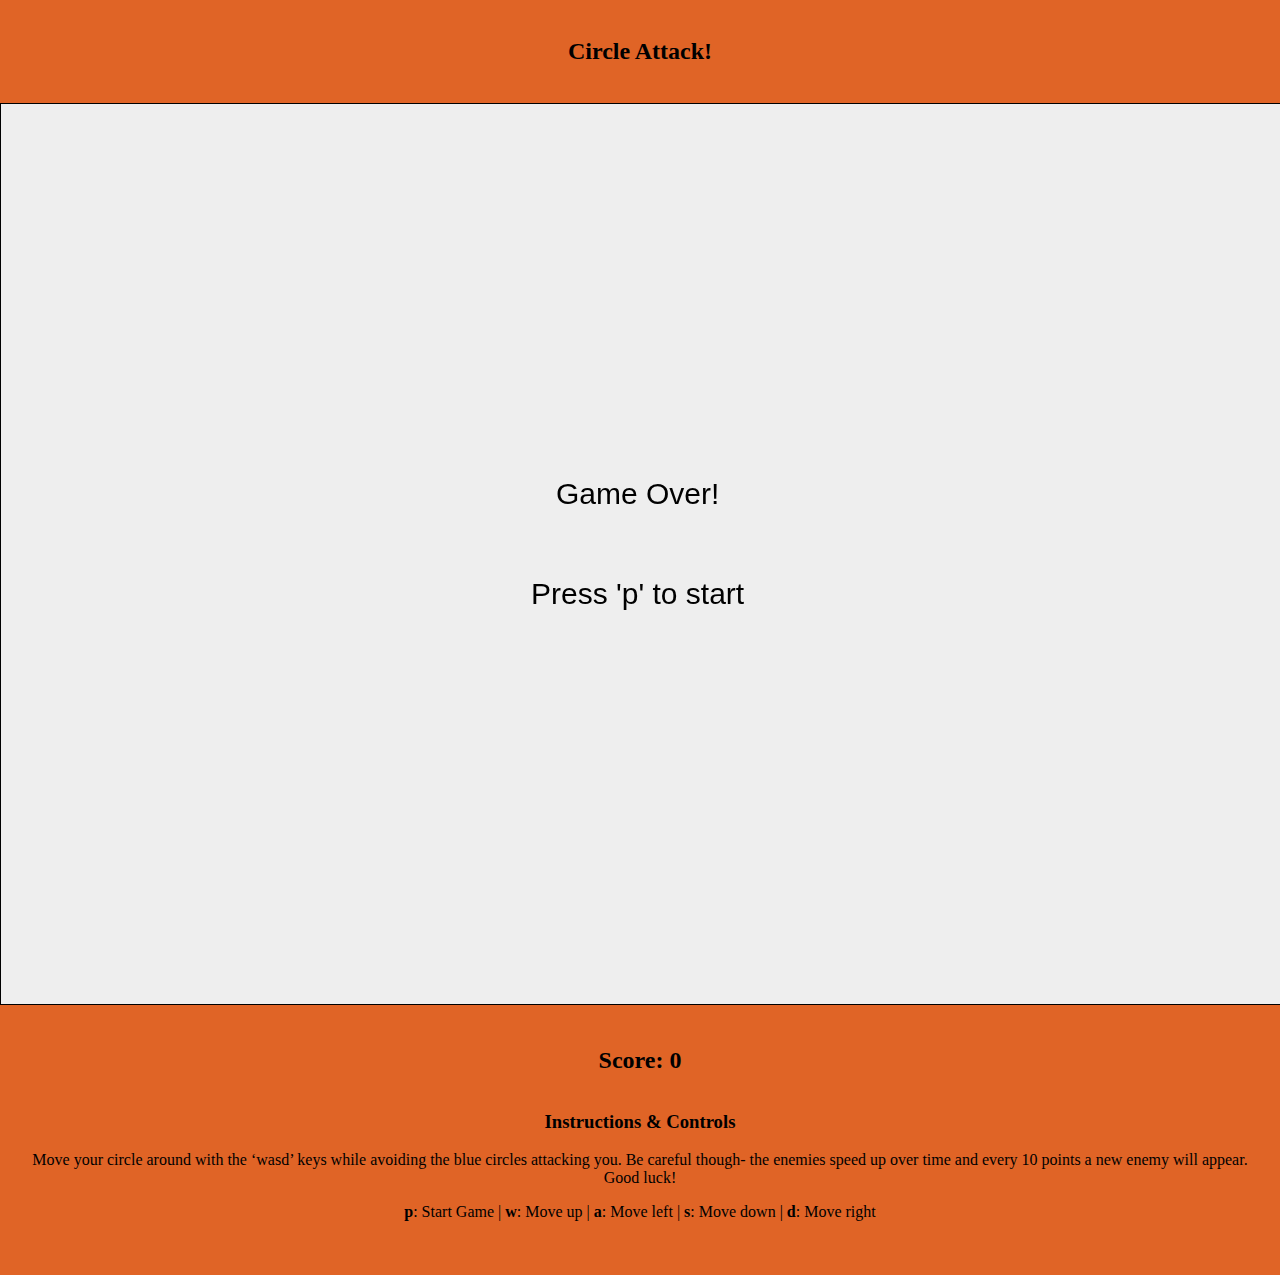
<file: CircleAttack/index.html>
<!DOCTYPE html>
<html lang="en">
    <head>
        <meta charset="UTF-8">
        <meta name="viewport" content="width=device-width, initial-scale=1.0">
        <title>Circle Attack!</title>
        <link rel="stylesheet" href="style.css" />
    </head>
    <body>
        </br>
        <div id="section">
            <h2> Circle Attack! </h2>
        </div>
        </br>

        <center>
            <canvas id="myCanvas" width="500" height="320"></canvas>
        </center>
        </br>

        <div id="scoreText">
            <h2> Score: 0 </h2>
            </br>
            <h3> Instructions & Controls </h3>
            Move your circle around with the ‘wasd’ keys while avoiding the blue circles attacking you. Be careful though-
            the enemies speed up over time and every 10 points a new enemy will appear. Good luck!
            <p> <b>p</b>: Start Game | <b>w</b>: Move up | <b>a</b>: Move left | <b>s</b>: Move down | <b>d</b>: Move right
            </p>
        </div>
        </br>
        <script src="script.js"></script>
    </body>
</html>
</file>
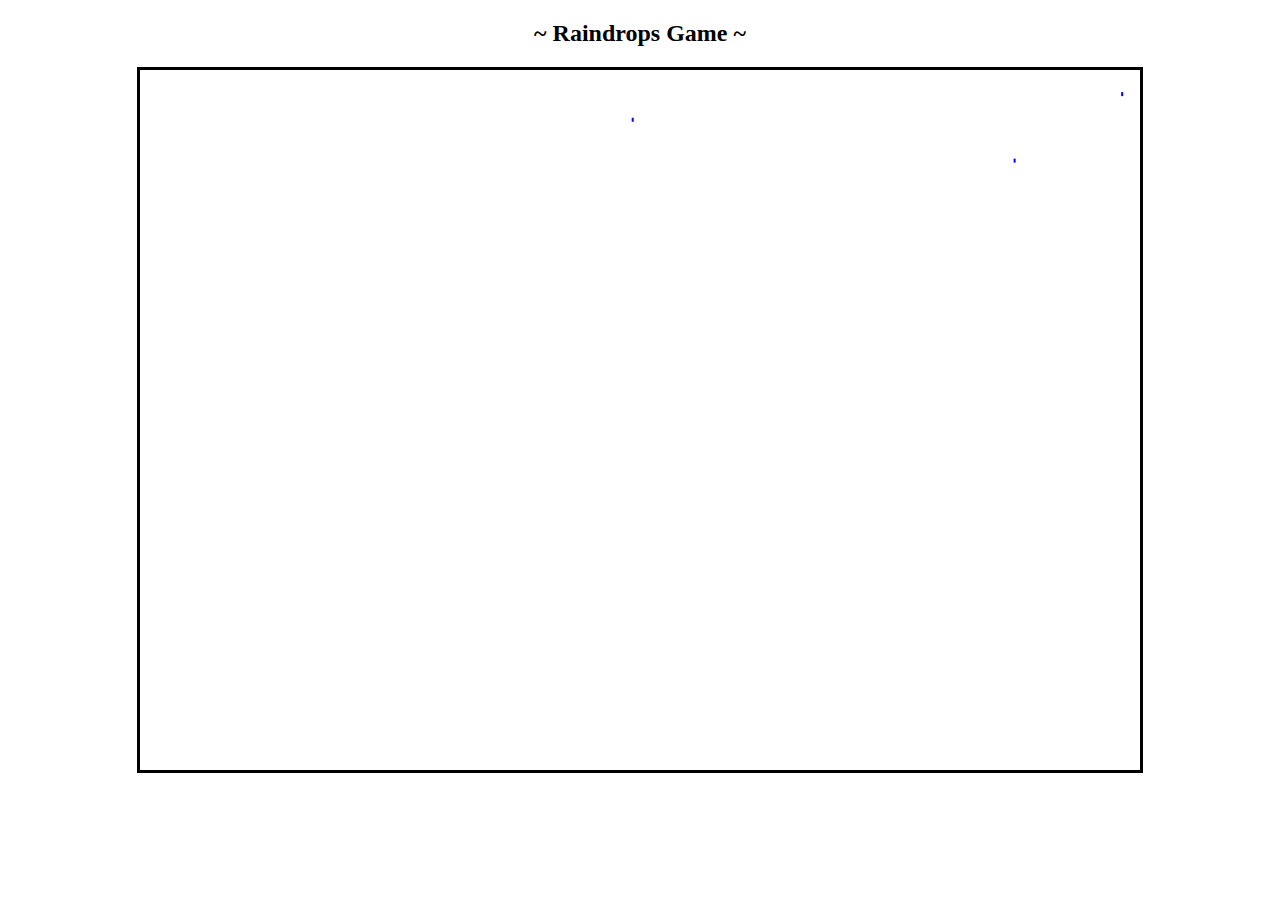
<file: Raindrops/index.html>
<!DOCTYPE html>
<html lang="en">
    <head>
        <meta charset="UTF-8">
        <meta name="viewport" content="width=device-width, initial-scale=1.0">
        <title>Raindrops</title>
        <link rel="stylesheet" href="style.css" />
    </head>
    <body>
        <div id="myDiv">
            <h2>~ Raindrops Game ~</h2>
        </div>
        <canvas id="myCanvas" width="1000" height="700"></canvas>
        <script src="script.js"></script>
    </body>
</html>
</file>
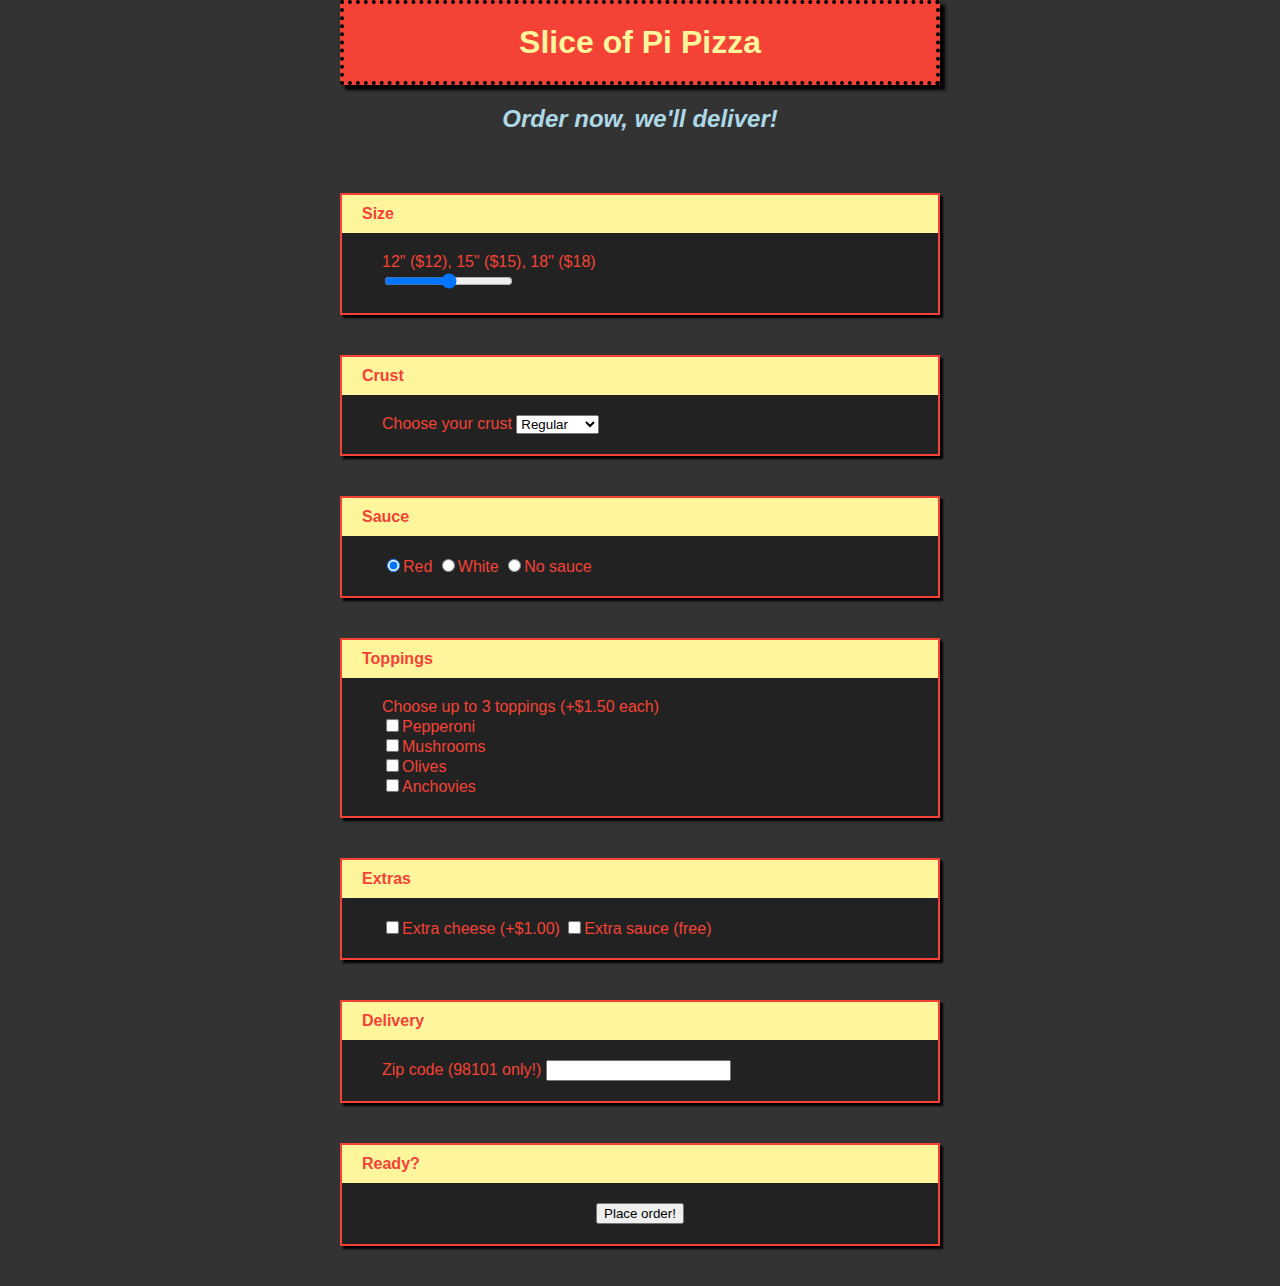
<file: SliceOfPi/index.html>
<!DOCTYPE html>
<html lang="en">
    <head>
        <meta charset="UTF-8">
        <meta name="viewport" content="width=device-width, initial-scale=1.0">
        <title>Slice of Pi!</title>
        <link rel="stylesheet" href="style.css" />
    </head>
    <body>
        <h1>Slice of Pi Pizza</h1>
        <h2 id="slogan"> Order now, we'll deliver!</h2>

        <div class="panel">
        <h4>Size</h4> 
        <div> <label>12" ($12), 15" ($15), 18" ($18)</label>
            <br>
            <input id="size-input" type="range" value="15" min="12" max="18" step="3"></input>
        </div>
        </div>

        <div class="panel">
        <h4>Crust</h4> 
        <div> Choose your crust
            <select id="crust-input">
            <option value="Regular">Regular</option>
            <option value="Thin">Thin</option>
            <option value="Deep-dish">Deep-dish</option>
            </select>
        </div>
        </div>

        <div class="panel">
        <h4>Sauce</h4>
        <div>
            <input type="radio" name="sauce" value="Red" checked>Red</input>
            <input type="radio" name="sauce" value="White">White</input>
            <input type="radio" name="sauce" value="No">No sauce</input>
        </div>
        </div>

        <div class="panel">
        <h4>Toppings</h4>   
        <div>
            Choose up to 3 toppings (+$1.50 each) <br>
            <input type="checkbox" name="topping" value="Pepperoni">Pepperoni</input>
            <br><input type="checkbox" name="topping" value="Mushrooms">Mushrooms</input>
            <br><input type="checkbox" name="topping" value="Olives">Olives</input>
            <br><input type="checkbox" name="topping" value="Anchovies">Anchovies</input>
        </div>
        </div>

        <div class="panel">
        <h4>Extras</h4>
        <div>
            <input id="extra-cheese-input" type="checkbox" value="Extra cheese">Extra cheese (+$1.00)</input>
            <input id="extra-sauce-input" type="checkbox" value="Extra sauce">Extra sauce (free)</input>
        </div>
        </div>

        <div class="panel">
        <h4>Delivery</h4> 
        <div> Zip code (98101 only!)
            <input id="zip-input" type="text"></input>
        </div>
        </div>

        <div class="panel">
        <h4>Ready?</h4>
        <div>
            <button id="order-button" onclick="handleOrderClick()">Place order!</button>
        </div>
        </div>
        <script src="script.js"></script>
    </body>
</html>
</file>
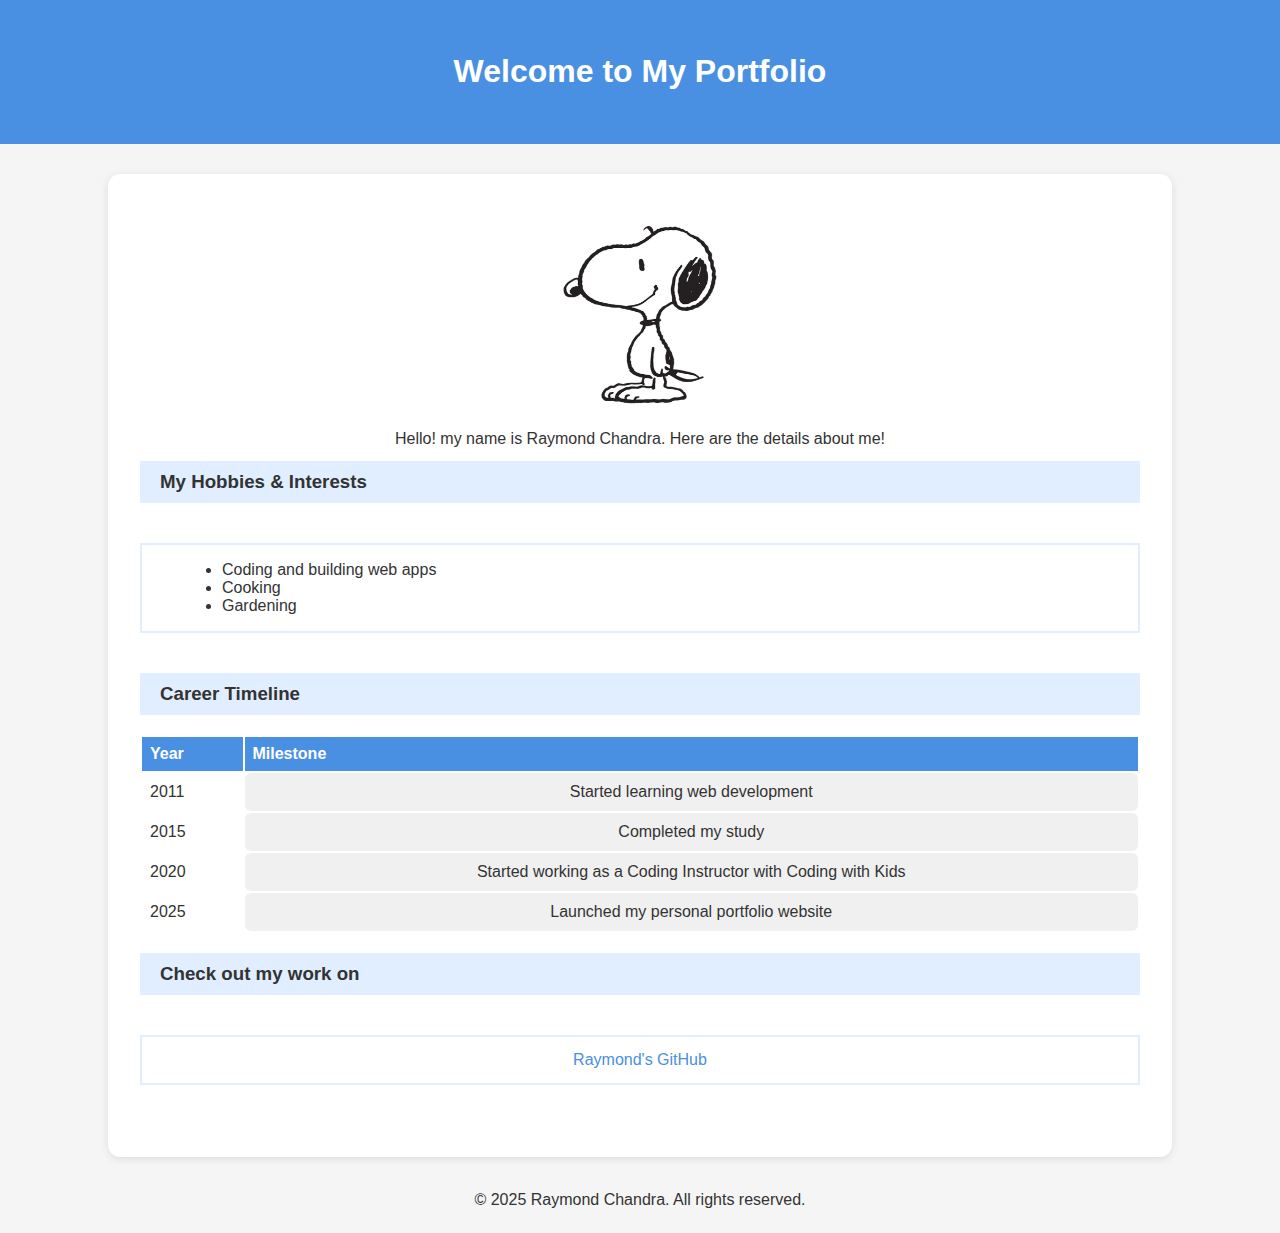
<file: TakehomeProject1/index.html>
<!DOCTYPE html>
<html lang="en">
    <head>
        <meta charset="UTF-8">
        <meta name="viewport" content="width=device-width, initial-scale=1.0">
        <title>Raymond's portfolio</title>
        <link rel="stylesheet" href="style.css" />
    </head>
    <body>
        <header>
            <h1>Welcome to My Portfolio</h1>
        </header>
        <div class="content">
            <img src="./image.png" alt="My Profile Picture">
            <p>
                Hello! my name is Raymond Chandra. Here are the details about me!
            </p>

            <h3>My Hobbies & Interests</h3>
            <div class="panel">
                <ul>
                    <li>Coding and building web apps</li>
                    <li>Cooking</li>
                    <li>Gardening</li>
                </ul>
            </div>

            <!-- E: Table -->
            <h3>Career Timeline</h3>
            <table>
            <tr>
                <th>Year</th>
                <th>Milestone</th>
            </tr>
            <tr>
                <td>2011</td>
                <td class="timeline" id="learn">Started learning web development</td>
            </tr>
            <tr>
                <td>2015</td>
                <td class="timeline" id="study">Completed my study</td>
            </tr>
            <tr>
                <td>2020</td>
                <td class="timeline" id="instructor">Started working as a Coding Instructor with Coding with Kids</td>
            </tr>
            <tr>
                <td>2025</td>
                <td class="timeline" id="portfolio">Launched my personal portfolio website</td>
            </tr>
            </table>

            <div class="descriptions">
                <p id = "info"></p>
            </div>

            <h3>Check out my work on </h3>
            <div class="panel">
                <p>
                    <a href="https://github.com/raymondchandra93" target="_blank">Raymond's GitHub</a>
                </p>
            </div>
        </div>
        <footer>
            <p>&copy; 2025 Raymond Chandra. All rights reserved.</p>
        </footer>
        <script src="script.js"></script>    
    </body>
</html>
</file>
<file: CircleAttack/style.css>
body {
    background-color: #e06426;
}

html,
body {
    width: 100%;
    height: 50%;
    margin: 0px;
}

h2,
body {
    margin: 0px;
}

div {
    padding: 20px;
    background-image: url("http://www.designbolts.com/wp-content/uploads/2013/02/Golf-Shirt-Grey-Seamless-Pattern-For-Website-Background.jpg");
    text-align: center;
}

canvas {
    background-color: #eeeeee;
    border-style: solid;
    border-width: 1px;
    background-image: url("http://www.designbolts.com/wp-content/uploads/2013/02/Golf-Shirt-Grey-Seamless-Pattern-For-Website-Background.jpg");
}
</file>
<file: Raindrops/style.css>
#myCanvas {
    border-style: solid;
    padding-left: 0;
    padding-right: 0;
    margin-left: auto;
    margin-right: auto;
    display: block;
}

#myDiv {
    text-align: center;
}
</file>
<file: SliceOfPi/style.css>
body {
  font-family: sans-serif;
  background-color: #333333;
  color: #f44336;
  width: 600px;
  margin: auto;
}

h1, h2 {
  margin: 0;
  padding: 20px 8px;
}

h1 {
  text-align: center;
  color: #fff59d;
  background-color: #f44336;
  border: 4px dotted black;
  box-shadow: 5px 5px 3px black;
}

.panel {
  border: 2px solid #f44336;
  margin: 40px 0px;
  box-shadow: 3px 3px 2px black;
}

.panel > h4 {
  margin: 0;  
  padding: 10px 20px;
  background-color: #fff59d;
}

.panel > div {
  background-color: #222222;
  padding-right: 40px;
  padding-left: 40px;
  padding-top: 20px;
  padding-bottom: 20px;
}

#slogan {
  color: lightblue;
  font-style: italic;
  text-align: center;
}

#order-button {
  display: block;
  margin: auto;
}
</file>
<file: TakehomeProject1/style.css>
body {
    font-family: Arial, sans-serif;
    background-color: #f5f5f5;
    color: #333;
    margin: 0;
    padding: 0;
}

header {
    background-color: #4a90e2;
    color: white;
    text-align: center;
    padding: 2rem 1rem;
}

img {
    width: 180px;
    height: 180px;
    display: block;
    margin: 20px auto;
}

p {
    text-align: center;
    max-width: 600px;
    margin: 10px auto;
    line-height: 1.6;
}

.content {
    background-color: white;
    max-width: 1000px;
    margin: 30px auto;
    padding: 2rem;
    border-radius: 12px;
    box-shadow: 0 2px 8px rgba(0,0,0,0.1);
}

ul {
    margin-left: 40px;
}

table {
    width: 100%;
    margin: 20px 0;
}

th, td {
    text-align: left;
    padding: 8px;
}

th {
    background-color: #4a90e2;
    color: white;
}

td.timeline {
    cursor: pointer;             /* Changes cursor to hand */
    background-color: #f0f0f0;   /* Light background */
    padding: 10px 15px;
    border-radius: 6px;
    text-align: center;
    transition: background-color 0.3s, transform 0.2s;
}

td.timeline:hover {
  background-color: #4a90e2;  /* Highlight on hover */
  color: white;
  transform: scale(1.05);     /* Slight zoom effect */
}

footer {
    text-align: center;
    margin: 20px 0;
}

a {
    color: #4a90e2;
    text-decoration: none;
}

a:hover {
    text-decoration: underline;
    color: #f38500
}

.panel {
  border: 2px solid #e0eeff;
  margin: 40px 0px;
}

h3 {
  margin: 0;  
  padding: 10px 20px;
  background-color: #e0eeff;
}
</file>
